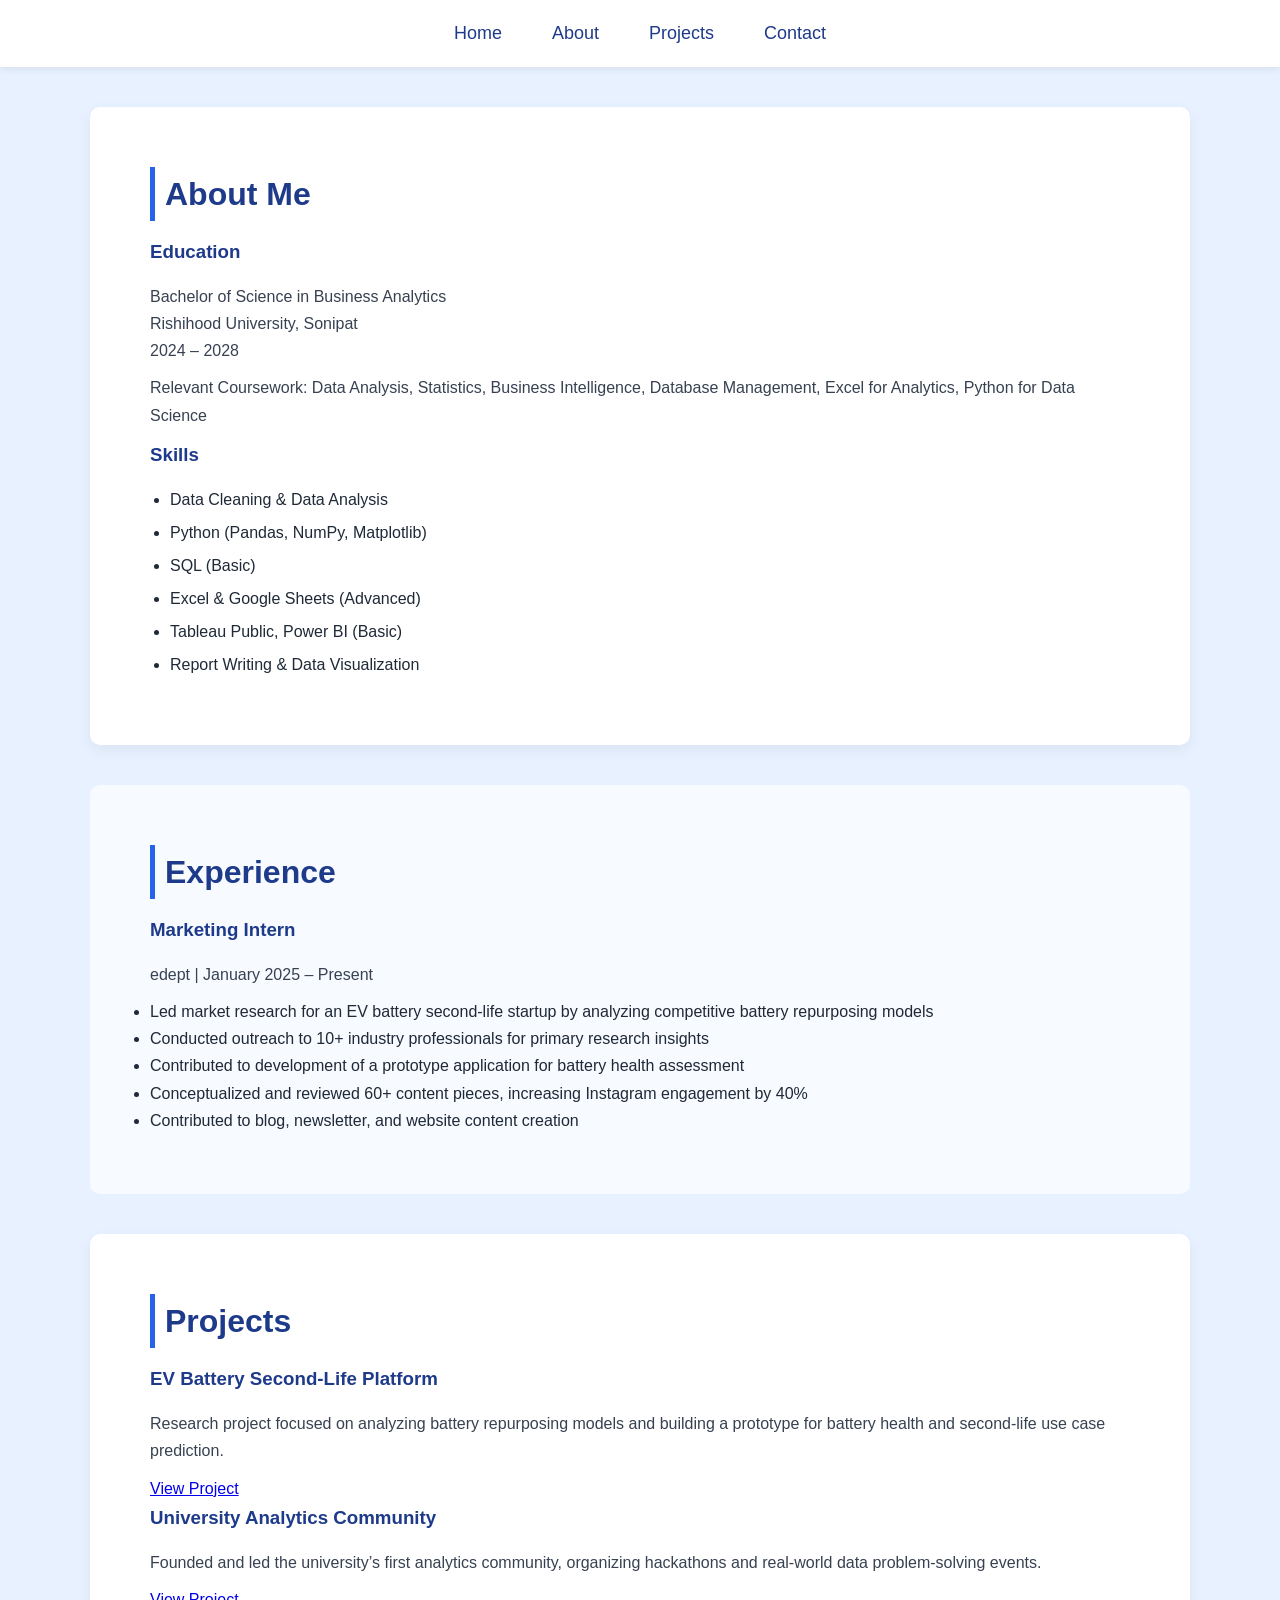
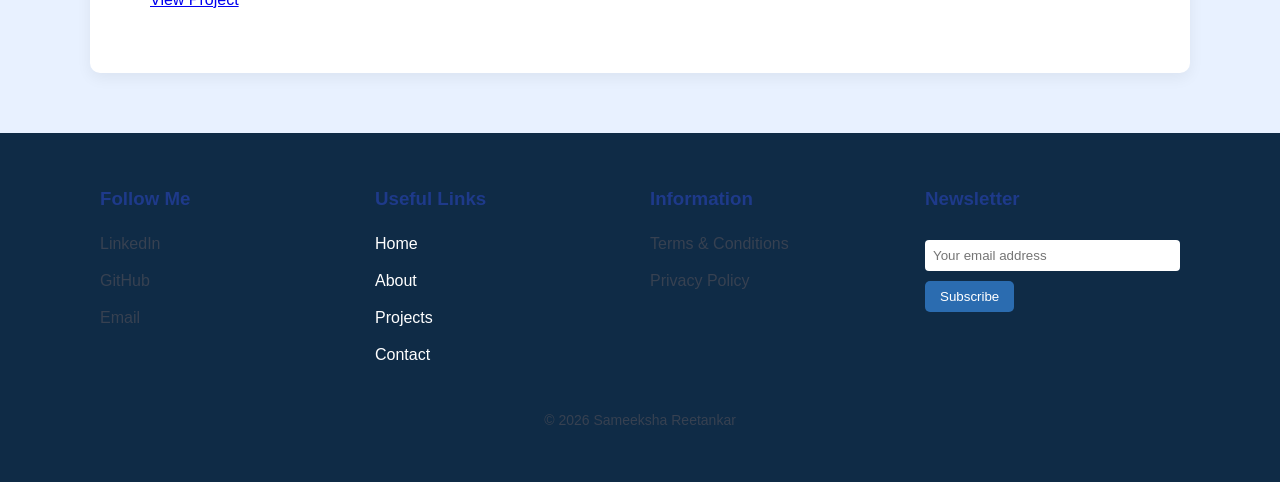
<file: about.html>
<!DOCTYPE html>
<html lang="en">
<head>
    <meta charset="UTF-8">
    <title>About | Sameeksha Reetankar</title>
    <link rel="stylesheet" href="index.css">
</head>
<body>

    <header>
    <nav>
        <a href="index.html">Home</a> 
        <a href="about.html">About</a> 
        <a href="about.html#projects">Projects</a> 
        <a href="contact.html">Contact</a>
    </nav>
</header>


   <main>

    <section id="about">
        <h2>About Me</h2>

        <article>
            <h3>Education</h3>
            <p>
                Bachelor of Science in Business Analytics  
                <br>Rishihood University, Sonipat  
                <br>2024 – 2028
            </p>

            <p>
                Relevant Coursework: Data Analysis, Statistics, Business Intelligence,
                Database Management, Excel for Analytics, Python for Data Science
            </p>
        </article>

        <article>
            <h3>Skills</h3>
            <ul>
                <li>Data Cleaning & Data Analysis</li>
                <li>Python (Pandas, NumPy, Matplotlib)</li>
                <li>SQL (Basic)</li>
                <li>Excel & Google Sheets (Advanced)</li>
                <li>Tableau Public, Power BI (Basic)</li>
                <li>Report Writing & Data Visualization</li>
            </ul>
        </article>
    </section>

    <section id="experience">
        <h2>Experience</h2>

        <article>
            <h3>Marketing Intern</h3>
            <p>edept | January 2025 – Present</p>

            <ul>
                <li>Led market research for an EV battery second-life startup by analyzing competitive battery repurposing models</li>
                <li>Conducted outreach to 10+ industry professionals for primary research insights</li>
                <li>Contributed to development of a prototype application for battery health assessment</li>
                <li>Conceptualized and reviewed 60+ content pieces, increasing Instagram engagement by 40%</li>
                <li>Contributed to blog, newsletter, and website content creation</li>
            </ul>
        </article>
    </section>

    <section id="projects">
        <h2>Projects</h2>

        <article>
            <h3>EV Battery Second-Life Platform</h3>
            <p>
                Research project focused on analyzing battery repurposing models and
                building a prototype for battery health and second-life use case prediction.
            </p>
            <a href="https://www.figma.com/make/NZkyttHswKFoCF7SRMFwPR/Second-Life-Battery-App?t=RRohYLWiSy0anAGU-1">View Project</a>
        </article>

        <article>
            <h3>University Analytics Community</h3>
            <p>
                Founded and led the university’s first analytics community, organizing
                hackathons and real-world data problem-solving events.
            </p>
            <a href="#">View Project</a>
        </article>

    </section>

</main>
<footer class="footer">

<div class="footer-container">

<div class="footer-col">
<h3>Follow Me</h3>
<p>LinkedIn</p>
<p>GitHub</p>
<p>Email</p>
</div>

<div class="footer-col">
<h3>Useful Links</h3>
<p><a href="index.html">Home</a></p>
<p><a href="about.html">About</a></p>
<p><a href="about.html#projects">Projects</a></p>
<p><a href="contact.html">Contact</a></p>
</div>

<div class="footer-col">
<h3>Information</h3>
<p>Terms & Conditions</p>
<p>Privacy Policy</p>
</div>

<div class="footer-col">
<h3>Newsletter</h3>
<input type="email" placeholder="Your email address">
<button>Subscribe</button>
</div>

</div>

<p class="footer-bottom">© 2026 Sameeksha Reetankar</p>

</footer>
</body>
</html>
</file>
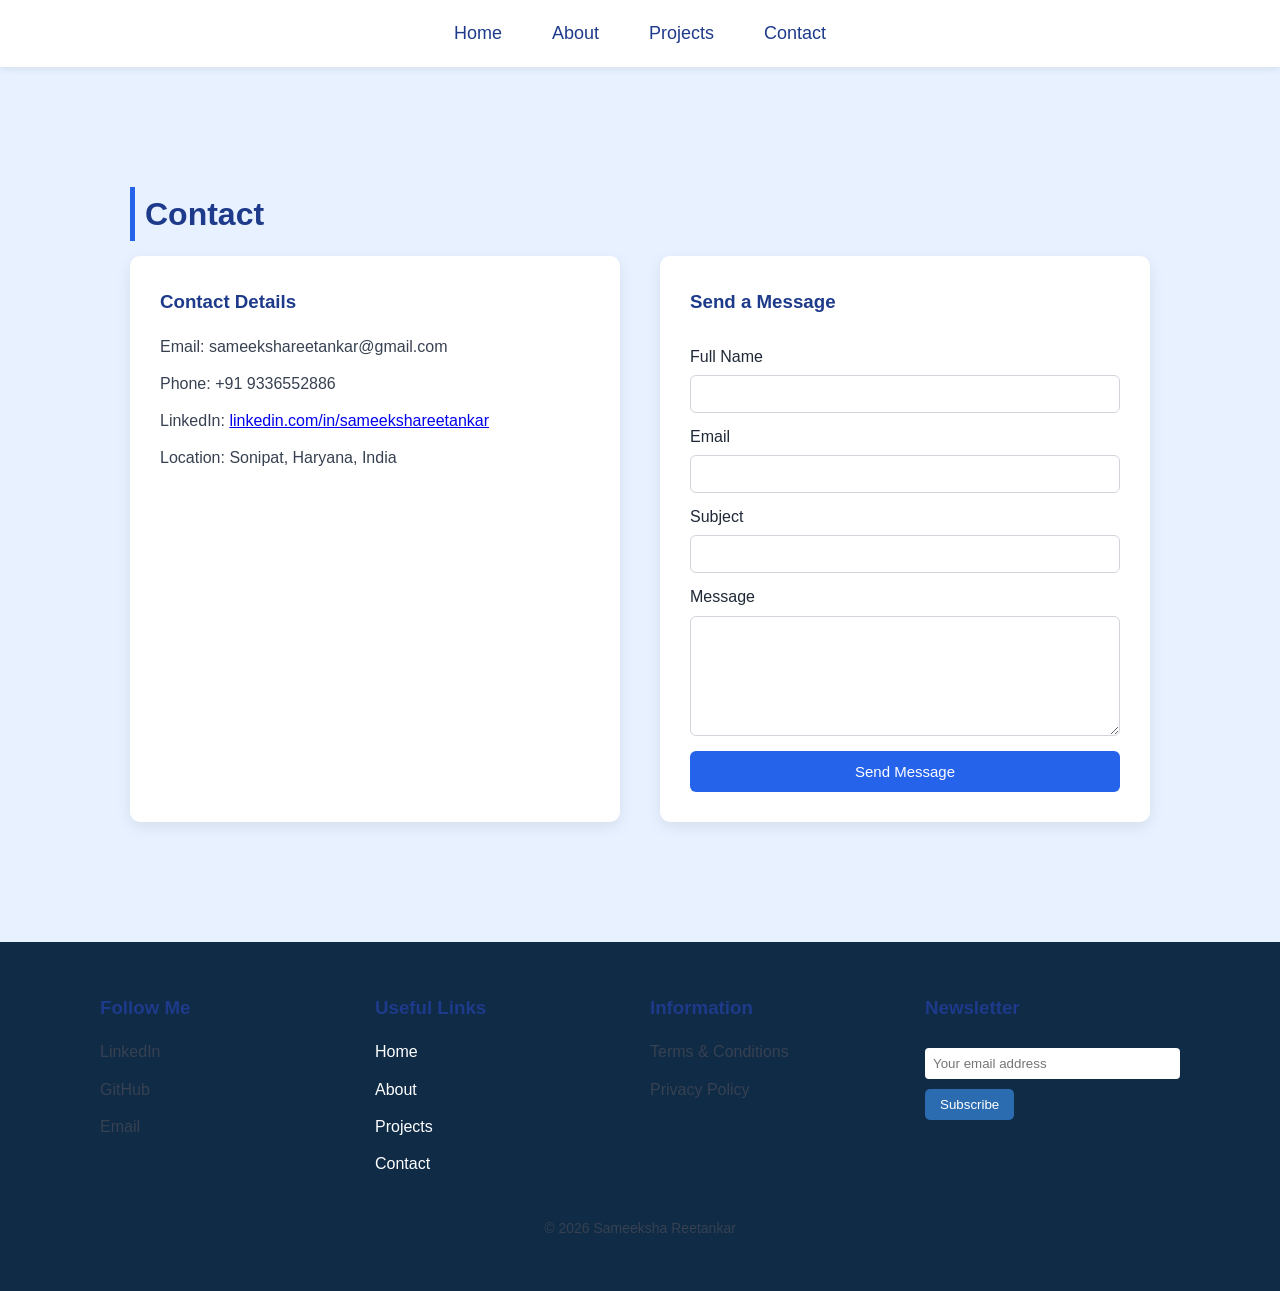
<file: contact.html>
<!DOCTYPE html>
<html lang="en">

<head>
    <meta charset="UTF-8">
    <title>Contact | Sameeksha Reetankar</title>
    <link rel="stylesheet" href="index.css">
</head>

<body>
     <nav>
        <a href="index.html">Home</a>
        <a href="about.html">About</a>
        <a href="about.html#projects">Projects</a>
        <a href="contact.html">Contact</a>
    </nav>

    <main>

        <section class="contact-section">

            <h2>Contact</h2>

            <div class="contact-grid">

                <!-- Contact Information -->
                <div class="contact-info">
                    <h3>Contact Details</h3>

                    <p>Email: sameekshareetankar@gmail.com</p>

                    <p>Phone: +91 9336552886</p>

                    <p>
                        LinkedIn:
                        <a href="https://www.linkedin.com/in/sameekshareetankar" target="_blank">
                            linkedin.com/in/sameekshareetankar
                        </a>
                    </p>

                    <p>Location: Sonipat, Haryana, India</p>
                </div>

                <!-- Contact Form -->
                <div class="contact-form">

                    <h3>Send a Message</h3>

                    <form action="#" method="post">

                        <label for="name">Full Name</label>
                        <input type="text" id="name" name="name" required>

                        <label for="email">Email</label>
                        <input type="email" id="email" name="email" required>

                        <label for="subject">Subject</label>
                        <input type="text" id="subject" name="subject">

                        <label for="message">Message</label>
                        <textarea id="message" name="message" rows="5"></textarea>

                        <button type="submit">Send Message</button>

                    </form>

                </div>

            </div>

        </section>

    </main>

    <!-- Footer -->
    <footer class="footer">

        <div class="footer-container">

            <div class="footer-col">
                <h3>Follow Me</h3>
                <p>LinkedIn</p>
                <p>GitHub</p>
                <p>Email</p>
            </div>

            <div class="footer-col">
                <h3>Useful Links</h3>
                <p><a href="index.html">Home</a></p>
                <p><a href="about.html">About</a></p>
                <p><a href="about.html#projects">Projects</a></p>
                <p><a href="contact.html">Contact</a></p>
            </div>

            <div class="footer-col">
                <h3>Information</h3>
                <p>Terms & Conditions</p>
                <p>Privacy Policy</p>
            </div>

            <div class="footer-col">
                <h3>Newsletter</h3>
                <input type="email" placeholder="Your email address">
                <button>Subscribe</button>
            </div>

        </div>

        <p class="footer-bottom">© 2026 Sameeksha Reetankar</p>

    </footer>

</body>

</html>
</file>
<file: index.css>
*{
    margin:0;
    padding:0;
    box-sizing:border-box;
    font-family:"Segoe UI", Arial, sans-serif;
}

body{
    background:#e8f1ff;
    color:#1f2937;
    line-height:1.7;
}

/* NAVBAR */

nav{
    background:#ffffff;
    padding:18px 0;
    box-shadow:0 2px 8px rgba(0,0,0,0.08);

    position:sticky;
    top:0;
    z-index:1000;

    display:flex;
    justify-content:center;
    gap:50px;
}

nav a{
    text-decoration:none;
    font-size:18px;
    color:#1e3a8a;
    font-weight:500;
    position:relative;
}

nav a::after{
    content:"";
    position:absolute;
    width:0;
    height:2px;
    left:0;
    bottom:-6px;
    background:#2563eb;
    transition:0.3s;
}

nav a:hover::after{
    width:100%;
}

/* GENERAL SECTIONS */

section{
    max-width:1100px;
    margin:40px auto;
    padding:60px;
    border-radius:10px;
}

/* HEADINGS */

h1,h2,h3{
    color:#1e3a8a;
    margin-bottom:15px;
}

h2{
    font-size:32px;
    border-left:5px solid #2563eb;
    padding-left:10px;
}

p{
    margin-bottom:10px;
    color:#374151;
}

/* ABOUT */

#about{
    background:white;
    box-shadow:0 5px 15px rgba(0,0,0,0.06);
}

#about ul{
    margin-top:10px;
    padding-left:20px;
}

#about ul li{
    margin-bottom:6px;
}

/* EXPERIENCE */

#experience{
    background:#f7faff;
}

/* PROJECTS */

#projects{
    background:white;
    box-shadow:0 5px 15px rgba(0,0,0,0.06);
}

.project{
    padding:20px;
    margin-top:15px;
    border:1px solid #dbeafe;
    border-radius:8px;
    transition:0.3s;
}

.project:hover{
    transform:translateY(-3px);
    box-shadow:0 4px 12px rgba(0,0,0,0.08);
}

/* HERO (HOME PAGE) */

.hero{
    max-width:900px;
    margin:60px auto;
    padding:50px;
    background:white;
    border-radius:12px;
    box-shadow:0 6px 15px rgba(0,0,0,0.08);
    text-align:center;
}

.hero h1{
    font-size:40px;
}

.hero img{
    width:150px;
    border-radius:50%;
    margin:20px 0;
}

.hero p{
    font-size:17px;
}

.contact-section{
max-width:1100px;
margin:80px auto;
padding:40px;
}

.contact-grid{
display:grid;
grid-template-columns:1fr 1fr;
gap:40px;
}

.contact-info{
background:white;
padding:30px;
border-radius:10px;
box-shadow:0 5px 15px rgba(0,0,0,0.08);
}

.contact-info h3{
margin-bottom:15px;
color:#1e3a8a;
}

.contact-info p{
margin-bottom:10px;
}

.contact-form{
background:white;
padding:30px;
border-radius:10px;
box-shadow:0 5px 15px rgba(0,0,0,0.08);
}

.contact-form form{
display:flex;
flex-direction:column;
}

.contact-form label{
margin-top:10px;
font-weight:500;
}

.contact-form input,
.contact-form textarea{
width:100%;
padding:10px;
margin-top:5px;
border:1px solid #d1d5db;
border-radius:6px;
font-size:14px;
}

.contact-form textarea{
height:120px;
}

.contact-form button{
margin-top:15px;
padding:12px;
background:#2563eb;
color:white;
border:none;
border-radius:6px;
cursor:pointer;
font-size:15px;
}

.contact-form button:hover{
background:#1d4ed8;
}

/* FOOTER */

.footer{
    background:#0f2b46;
    color:white;
    padding:40px 20px;
    margin-top:60px;
}

.footer-container{
    display:flex;
    justify-content:space-between;
    flex-wrap:wrap;
    max-width:1100px;
    margin:auto;
}

.footer-col{
    flex:1;
    min-width:200px;
    margin:10px;
}

.footer-col h3{
    margin-bottom:15px;
}

.footer-col a{
    color:white;
    text-decoration:none;
}

.footer-col input{
    width:100%;
    padding:8px;
    margin-top:10px;
    border-radius:4px;
    border:none;
}

.footer-col button{
    margin-top:10px;
    padding:8px 15px;
    background:#2b6cb0;
    color:white;
    border:none;
    border-radius:5px;
    cursor:pointer;
}

.footer-bottom{
    text-align:center;
    margin-top:20px;
    font-size:14px;
}
/* 
@media (max-width:768px){

nav{
text-align:center;
}

.hero{
flex-direction:column;
text-align:center;
}

.footer-container{
flex-direction:column;
text-align:center;
} */


/* .hero{
display:flex;
align-items:center;
gap:40px;
padding:40px;
}

.hero img{
width:300px;
border-radius:10px;
}

.hero p{
max-width:600px;
} */
</file>
